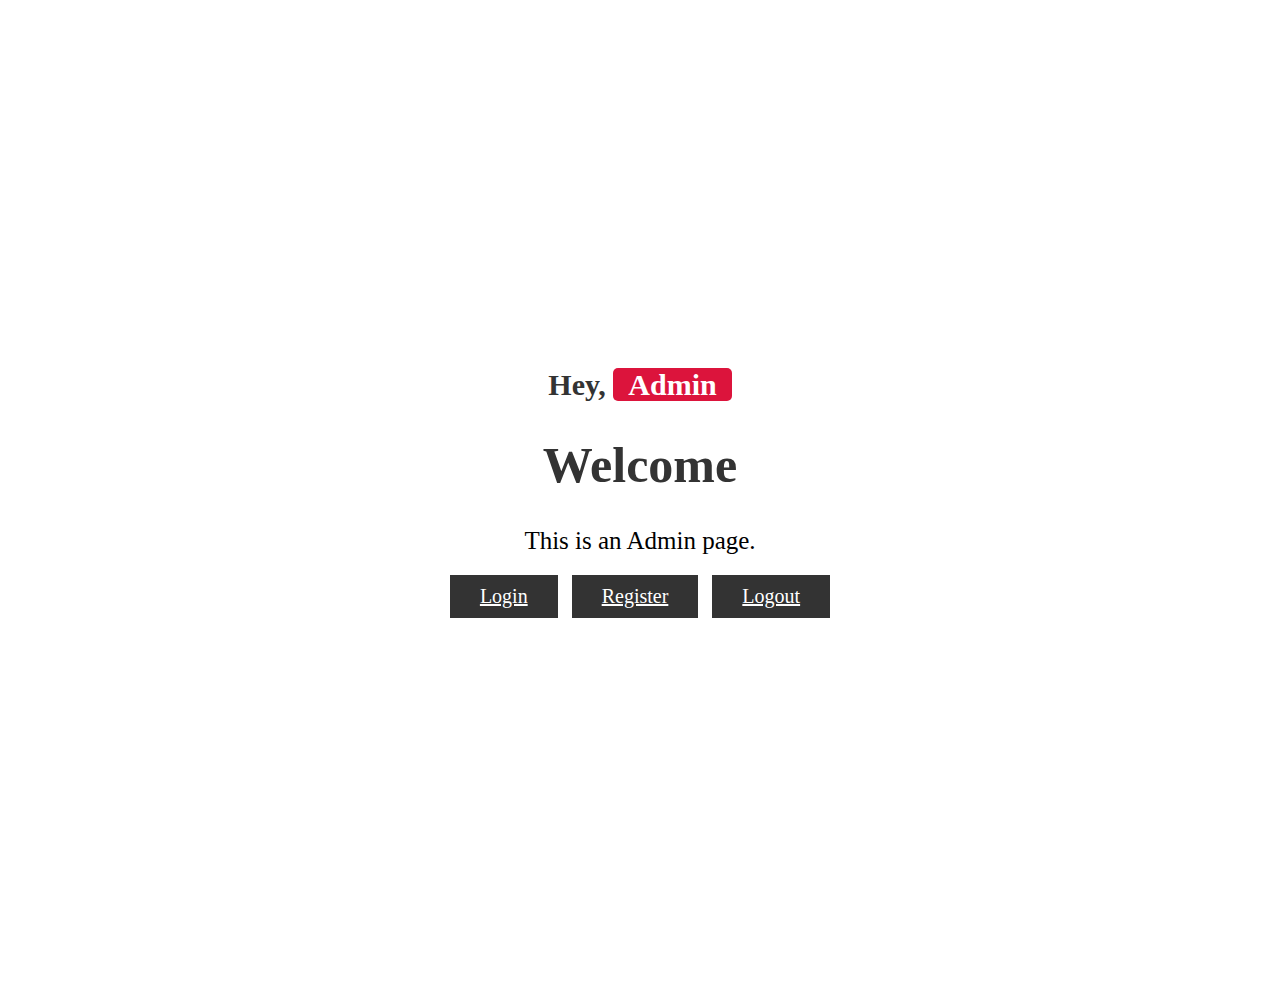
<file: adminpage.html>
<!DOCTYPE html>
<html lang="en">
<head>
    <meta charset="UTF-8">
    <meta http-equiv="X-UA-Compatible" content="IE=edge">
    <meta name="viewport" content="width=device-width, initial-scale=1.0">
    <title>Admin Page</title>

</head>
<body>
    <div class="container">
        <div class="content">
            <h3>Hey, <span>Admin</span></h3>
            <h1>Welcome<span></span></h1>
            <p>This is an Admin page.</p>
            <a href="loginpage.html" class="btn">Login</a>
            <a href="Signup.html" class="btn">Register</a>
            <a href="logout.html" class="btn">logout</a>
        </div>
    </div>

    <style>
        .container{
            min-height: 100vh;
            display: flex;
            align-items: center;
            justify-content: center;
            padding: 20px;
            padding-bottom: 60px;
        }
        .container .content{
            text-align: center;
        }
        .container .content h3{
            font-size: 30px;
            color: #333;
        }

        .container .content h3 span{
            background: crimson;
            color: #fff;
            border-radius: 5px;
            padding: 0 15px;
        }

        .container .content h1{
            font-size: 50px;
            color: #333;
        }

        .container .content h1 span{
            color: crimson;
        }

        .container .content p{
            font-size: 25px;
            margin-bottom: 20px;
        }

        .container .content .btn{
            display: inline-block;
            padding: 10px 30px;
            font-size:20px ;
            background: #333;
            color: #fff;
            margin: 0 5px;
            text-transform: capitalize;
        }

        .container .content .btn:hover{
            background: crimson;
        }






    </style>
</body>
</html>
</file>
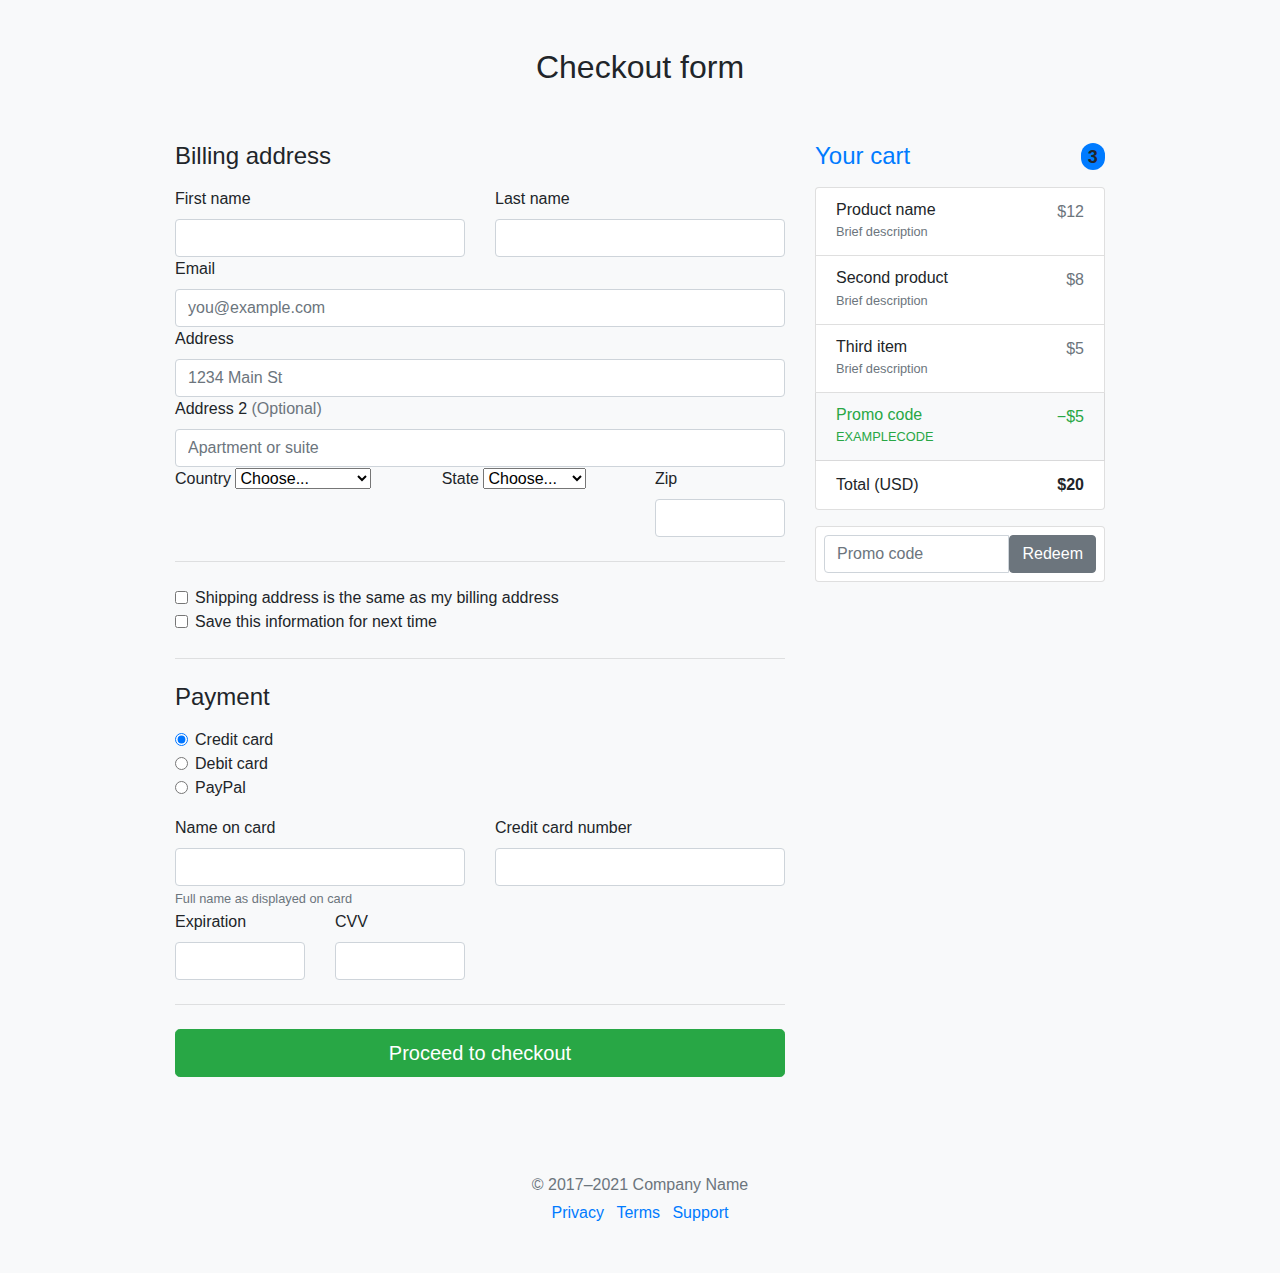
<file: paymentpage.html>
<!DOCTYPE html>
<html lang="en">
  <head>
    <meta charset="UTF-8" />
    <meta http-equiv="X-UA-Compatible" content="IE=edge" />
    <meta name="viewport" content="width=device-width, initial-scale=1.0" />
    <title>Payment Page</title>
    <link
      rel="stylesheet"
      href="https://stackpath.bootstrapcdn.com/bootstrap/4.4.1/css/bootstrap.min.css"
      integrity="sha384-Vkoo8x4CGsO3+Hhxv8T/Q5PaXtkKtu6ug5TOeNV6gBiFeWPGFN9MuhOf23Q9Ifjh"
      crossorigin="anonymous"
    />

    <link
      rel="stylesheet"
      href="https://cdnjs.cloudflare.com/ajax/libs/font-awesome/5.15.4/css/all.min.css"
    />

    <link href="https://cdn.jsdelivr.net/npm/bootstrap@5.2.3/dist/css/bootstrap.min.css" rel="stylesheet" integrity="sha384-rbsA2VBKQhggwzxH7pPCaAqO46MgnOM80zW1RWuH61DGLwZJEdK2Kadq2F9CUG65" crossorigin="anonymous">
  
    <meta name="theme-color" content="#7952b3" />

    <style>
      .container {
        max-width: 960px;
      }

    </style>

    <!-- Custom styles for this template -->
  </head>
  <body class="bg-light">
    <div class="container">
      <main>
        <div class="py-5 text-center">
          <h2>Checkout form</h2>
        </div>

        <div class="row g-5">
          <div class="col-md-5 col-lg-4 order-md-last">
            <h4 class="d-flex justify-content-between align-items-center mb-3">
              <span class="text-primary">Your cart</span>
              <span class="badge bg-primary rounded-pill">3</span>
            </h4>
            <ul class="list-group mb-3">
              <li class="list-group-item d-flex justify-content-between lh-sm">
                <div>
                  <h6 class="my-0">Product name</h6>
                  <small class="text-muted">Brief description</small>
                </div>
                <span class="text-muted">$12</span>
              </li>
              <li class="list-group-item d-flex justify-content-between lh-sm">
                <div>
                  <h6 class="my-0">Second product</h6>
                  <small class="text-muted">Brief description</small>
                </div>
                <span class="text-muted">$8</span>
              </li>
              <li class="list-group-item d-flex justify-content-between lh-sm">
                <div>
                  <h6 class="my-0">Third item</h6>
                  <small class="text-muted">Brief description</small>
                </div>
                <span class="text-muted">$5</span>
              </li>
              <li
                class="list-group-item d-flex justify-content-between bg-light"
              >
                <div class="text-success">
                  <h6 class="my-0">Promo code</h6>
                  <small>EXAMPLECODE</small>
                </div>
                <span class="text-success">−$5</span>
              </li>
              <li class="list-group-item d-flex justify-content-between">
                <span>Total (USD)</span>
                <strong>$20</strong>
              </li>
            </ul>

            <form class="card p-2">
              <div class="input-group">
                <input
                  type="text"
                  class="form-control"
                  placeholder="Promo code"
                />
                <button type="submit" class="btn btn-secondary">Redeem</button>
              </div>
            </form>
          </div>
          <div class="col-md-7 col-lg-8">
            <h4 class="mb-3">Billing address</h4>
            <form class="needs-validation" novalidate>
              <div class="row g-3">
                <div class="col-sm-6">
                  <label for="firstName" class="form-label">First name</label>
                  <input
                    type="text"
                    class="form-control"
                    id="firstName"
                    placeholder=""
                    value=""
                    required
                  />
                  <div class="invalid-feedback">
                    Valid first name is required.
                  </div>
                </div>

                <div class="col-sm-6">
                  <label for="lastName" class="form-label">Last name</label>
                  <input
                    type="text"
                    class="form-control"
                    id="lastName"
                    placeholder=""
                    value=""
                    required
                  />
                  <div class="invalid-feedback">
                    Valid last name is required.
                  </div>
                </div>

                <div class="col-12">
                  <label for="email" class="form-label">Email</label>
                  <input
                    type="email"
                    class="form-control"
                    id="email"
                    placeholder="you@example.com"
                  />
                  <div class="invalid-feedback">
                    Please enter a valid email address for shipping updates.
                  </div>
                </div>

                <div class="col-12">
                  <label for="address" class="form-label">Address</label>
                  <input
                    type="text"
                    class="form-control"
                    id="address"
                    placeholder="1234 Main St"
                    required
                  />
                  <div class="invalid-feedback">
                    Please enter your shipping address.
                  </div>
                </div>

                <div class="col-12">
                  <label for="address2" class="form-label"
                    >Address 2 <span class="text-muted">(Optional)</span></label
                  >
                  <input
                    type="text"
                    class="form-control"
                    id="address2"
                    placeholder="Apartment or suite"
                  />
                </div>

                <div class="col-md-5">
                  <label for="country" class="form-label">Country</label>
                  <select class="form-select" id="country" required>
                    <option value="">Choose...</option>
                    <option>United States</option>
                    <option>South Africa</option>
                    <option>India</option>
                    <option>United Kingdom</option>
                  </select>
                  <div class="invalid-feedback">
                    Please select a valid country.
                  </div>
                </div>

                <div class="col-md-4">
                  <label for="state" class="form-label">State</label>
                  <select class="form-select" id="state" required>
                    <option value="">Choose...</option>
                    <option>California</option>
                    <option>Mumbai</option>
                    <option>Cape Town</option>
                    <option>London</option>
                  </select>
                  <div class="invalid-feedback">
                    Please provide a valid state.
                  </div>
                </div>

                <div class="col-md-3">
                  <label for="zip" class="form-label">Zip</label>
                  <input
                    type="text"
                    class="form-control"
                    id="zip"
                    placeholder=""
                    required
                  />
                  <div class="invalid-feedback">Zip code required.</div>
                </div>
              </div>

              <hr class="my-4" />

              <div class="form-check">
                <input
                  class="form-check-input"
                  type="checkbox"
                  value=""
                  id="same-address"
                />
                <label class="form-check-label" for="same-address">
                  Shipping address is the same as my billing address
                </label>
              </div>
              <div class="form-check">
                <input
                  class="form-check-input"
                  type="checkbox"
                  value=""
                  id="save-info"
                />
                <label class="form-check-label" for="save-info">
                  Save this information for next time
                </label>
              </div>

              <hr class="my-4" />

              <h4 class="mb-3">Payment</h4>

              <div class="my-3">
                <div class="form-check">
                  <input
                    class="form-check-input"
                    type="radio"
                    name="paymentMethod"
                    id="credit"
                    checked=""
                    required=""
                  />
                  <label class="form-check-label" for="credit">
                    Credit card
                  </label>
                </div>
                <div class="form-check">
                  <input
                    class="form-check-input"
                    type="radio"
                    name="paymentMethod"
                    id="debit"
                    required=""
                  />
                  <label class="form-check-label" for="debit">
                    Debit card
                  </label>
                </div>
                <div class="form-check">
                  <input
                    class="form-check-input"
                    type="radio"
                    name="paymentMethod"
                    id="paypal"
                    required=""
                  />
                  <label class="form-check-label" for="paypal"> PayPal </label>
                </div>
              </div>

              <div class="row gy-3">
                <div class="col-md-6">
                  <label for="cc-name" class="form-label">Name on card</label>
                  <input
                    type="text"
                    class="form-control"
                    id="cc-name"
                    placeholder=""
                    required
                  />
                  <small class="text-muted"
                    >Full name as displayed on card</small
                  >
                  <div class="invalid-feedback">Name on card is required</div>
                </div>

                <div class="col-md-6">
                  <label for="cc-number" class="form-label"
                    >Credit card number</label
                  >
                  <input
                    type="text"
                    class="form-control"
                    id="cc-number"
                    placeholder=""
                    required
                  />
                  <div class="invalid-feedback">
                    Credit card number is required
                  </div>
                </div>

                <div class="col-md-3">
                  <label for="cc-expiration" class="form-label"
                    >Expiration</label
                  >
                  <input
                    type="text"
                    class="form-control"
                    id="cc-expiration"
                    placeholder=""
                    required
                  />
                  <div class="invalid-feedback">Expiration date required</div>
                </div>

                <div class="col-md-3">
                  <label for="cc-cvv" class="form-label">CVV</label>
                  <input
                    type="text"
                    class="form-control"
                    id="cc-cvv"
                    placeholder=""
                    required
                  />
                  <div class="invalid-feedback">Security code required</div>
                </div>
              </div>

              <hr class="my-4" />

              <button class="w-100 btn btn-success btn-lg" type="submit">
                Proceed to checkout
              </button>
            </form>
          </div>
        </div>
      </main>

      <footer class="my-5 pt-5 text-muted text-center text-small">
        <p class="mb-1">&copy; 2017–2021 Company Name</p>
        <ul class="list-inline">
          <li class="list-inline-item"><a href="#">Privacy</a></li>
          <li class="list-inline-item"><a href="#">Terms</a></li>
          <li class="list-inline-item"><a href="#">Support</a></li>
        </ul>
      </footer>
    </div>

    <script>
      // Example starter JavaScript for disabling form submissions if there are invalid fields
      (function () {
        "use strict";

        // Fetch all the forms we want to apply custom Bootstrap validation styles to
        var forms = document.querySelectorAll(".needs-validation");

        // Loop over them and prevent submission
        Array.prototype.slice.call(forms).forEach(function (form) {
          form.addEventListener(
            "submit",
            function (event) {
              if (!form.checkValidity()) {
                event.preventDefault();
                event.stopPropagation();
              }

              form.classList.add("was-validated");
            },
            false
          );
        });
      })();
    </script>

    <!-- Optional JavaScript -->
    <!-- jQuery first, then Popper.js, then Bootstrap JS -->
    <script
      src="https://code.jquery.com/jquery-3.4.1.slim.min.js"
      integrity="sha384-J6qa4849blE2+poT4WnyKhv5vZF5SrPo0iEjwBvKU7imGFAV0wwj1yYfoRSJoZ+n"
      crossorigin="anonymous"
    ></script>
    <script
      src="https://cdn.jsdelivr.net/npm/popper.js@1.16.0/dist/umd/popper.min.js"
      integrity="sha384-Q6E9RHvbIyZFJoft+2mJbHaEWldlvI9IOYy5n3zV9zzTtmI3UksdQRVvoxMfooAo"
      crossorigin="anonymous"
    ></script>
    <script
      src="https://stackpath.bootstrapcdn.com/bootstrap/4.4.1/js/bootstrap.min.js"
      integrity="sha384-wfSDF2E50Y2D1uUdj0O3uMBJnjuUD4Ih7YwaYd1iqfktj0Uod8GCExl3Og8ifwB6"
      crossorigin="anonymous"
    ></script>
  </body>
</html>
</file>
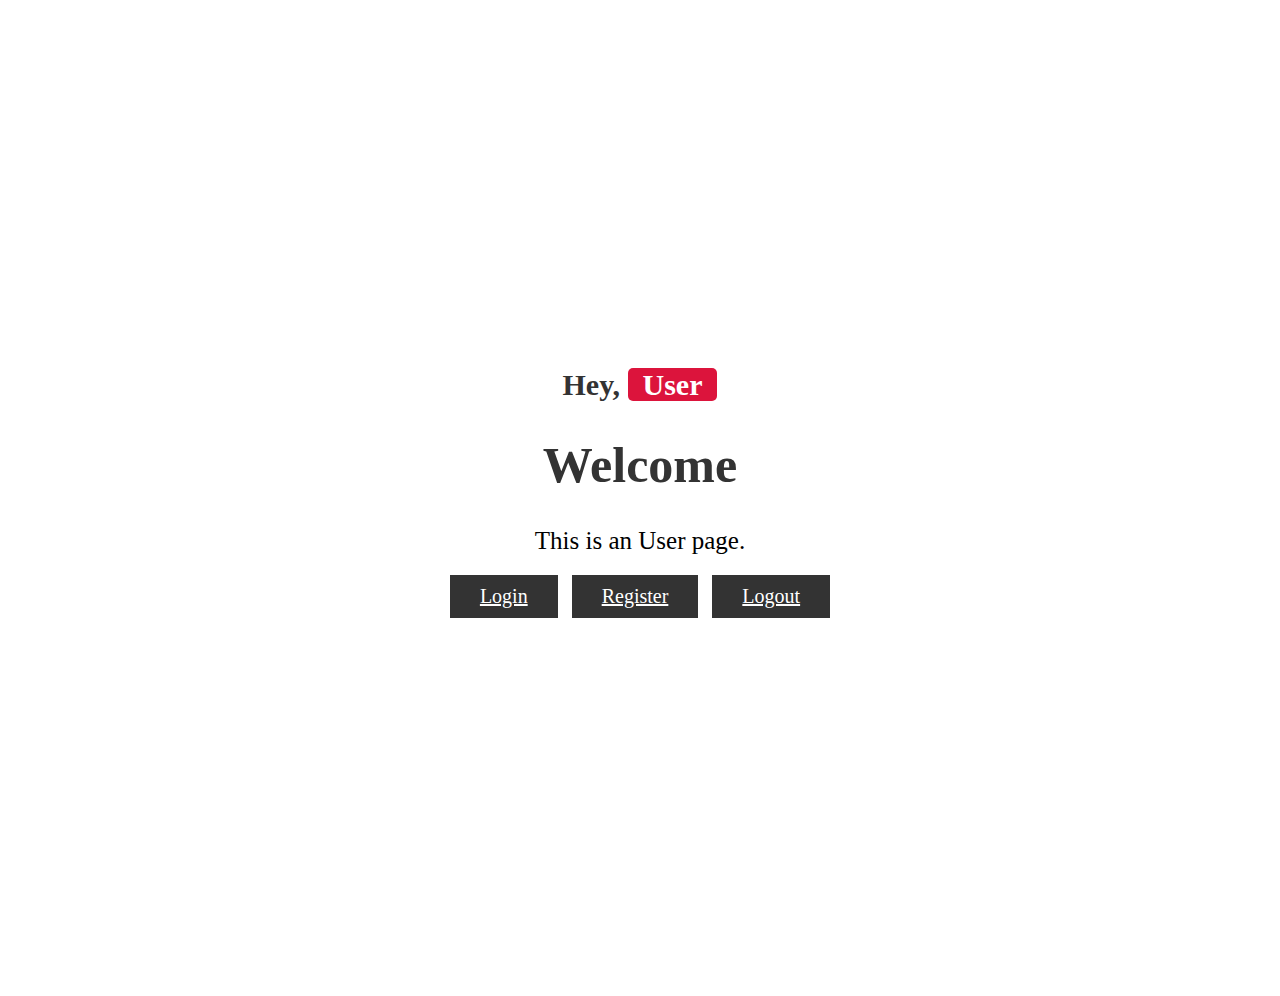
<file: userpage.html>
<!DOCTYPE html>
<html lang="en">
<head>
    <meta charset="UTF-8">
    <meta http-equiv="X-UA-Compatible" content="IE=edge">
    <meta name="viewport" content="width=device-width, initial-scale=1.0">
    <title>User Page</title>
    
</head>
<body>
    <div class="container">
        <div class="content">
            <h3>Hey, <span>User</span></h3>
            <h1>Welcome<span></span></h1>
            <p>This is an User page.</p>
            <a href="loginpage.html" class="btn">Login</a>
            <a href="Signup.html" class="btn">Register</a>
            <a href="logout.html" class="btn">logout</a>
        </div>
    </div>
    <style>
        .container{
            min-height: 100vh;
            display: flex;
            align-items: center;
            justify-content: center;
            padding: 20px;
            padding-bottom: 60px;
        }
        .container .content{
            text-align: center;
        }
        .container .content h3{
            font-size: 30px;
            color: #333;
        }

        .container .content h3 span{
            background: crimson;
            color: #fff;
            border-radius: 5px;
            padding: 0 15px;
        }

        .container .content h1{
            font-size: 50px;
            color: #333;
        }

        .container .content h1 span{
            color: crimson;
        }

        .container .content p{
            font-size: 25px;
            margin-bottom: 20px;
        }

        .container .content .btn{
            display: inline-block;
            padding: 10px 30px;
            font-size:20px ;
            background: #333;
            color: #fff;
            margin: 0 5px;
            text-transform: capitalize;
        }

        .container .content .btn:hover{
            background: crimson;
        }






    </style>
</body>
</html>
</file>
